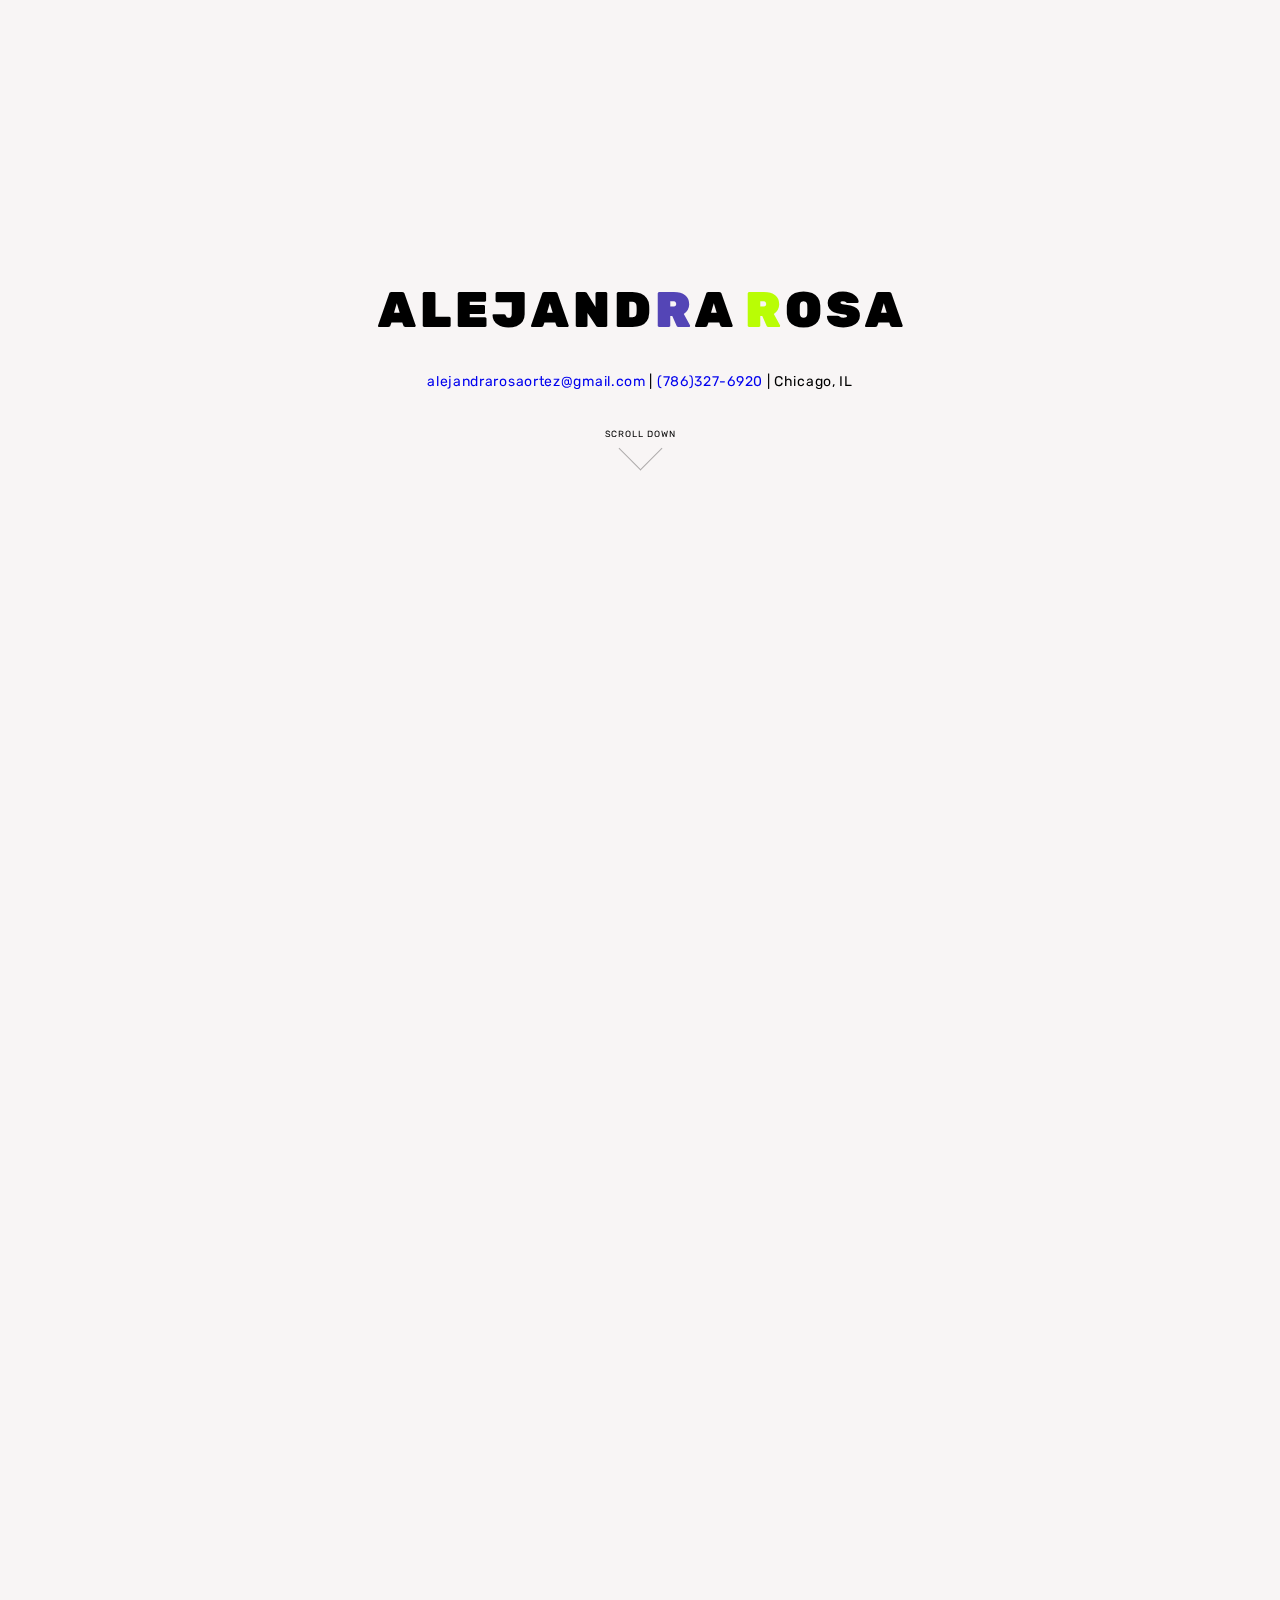
<file: index.html>
<!DOCTYPE html>
<html>
  <head>
    <meta charset="utf-8">
    <meta name="viewport" content="width=device-width, initial-scale=1">

    <link rel="stylesheet" type="text/css" href="https://fonts.googleapis.com/css?family=Inconsolata|Playfair+Display|Rubik">
    <link rel="stylesheet" href="index.css" >

    <title>AlejandraRosa</title>
    <meta property="og:image" content="./assets/screenshot.png" />

  </head>
  <body>

    <div id="wrapper">
      <div id="letters">
        <div class="a">a</div>
        <div class="l">l</div>
        <div class="e">e</div>
        <div class="j">j</div>
        <div class="a">a</div>
        <div class="n">n</div>
        <div class="d">d</div>
        <div class="r">r</div>
        <div class="a">a</div>
        <div class="space"> </div>
        <div class="space"> </div>
        <div class="r">r</div>
        <div class="o">o</div>
        <div class="s">s</div>
        <div class="a">a</div>
        <br />
        <div class="line"></div>

        <p class="contact-info">
          <a href="mailto:alejandrarosaortez@gmail.com">alejandrarosaortez@gmail.com</a> | <a href="tel:+17863276920">(786)327-6920</a> | Chicago, IL
        </p>
      </div>
      <div class="scroll-overlay"></div>
    </div>

    <div class="main-content">
      <div class="col-md-8">
        <h2 class="title"> Summary </h2>
        <p class="description">
          At the intersection between Analytics & Digital Investment, as Associate Director of the Investment Services team, I lead measurement and digital operation projects for the Kellogg's portfolio.  
        </p>
        <p class="description">Goal-oriented, data-driven and passionate about the evolving digital media landscape and data analytics</p>
        
        <h2 class="title"> Work History</h2>
        <h3>Associate Director, Investment Services & Operations</h3>
        <h4>Starcom</h4> <p class="text">      Nov 2018 - Current </p>
        <ul>
          <li>Account lead of measurement and digital operation projects for the Kellogg's portfolio, including Marketing Mix Modeling
            (MMM), NCS sales lift studies and MTA studies</li>
          <li>Serve as source of governance for data quality, focus on developing centralized knowledge collection and best practices for
            Kellogg's. Ensuring consistency in operations, processes, inputs and results</li>
          <li>Serve as Starcom US Data Privacy Steward, responsible for identifying and auditing data assets to drive data privacy
            improvements across all Starcom's clients in the US market</li>
          <li>Train and mentor media supervisors and associates to support their career development and growth </li>
        </ul>
        
        <h3>Supervisor, Investment Services & Operations</h3>
        <h4>Starcom</h4>
        <p class="text">      Sep 2017 - Nov 2018 </p>
        <ul>
          <li>Served as main point of contact for Kellogg clients, media vendors, measurement partners and internal teams in all
            measurement and digital operation projects</li>
          <li>Established processes to improve efficiency and accuracy of digital inputs. These processes highly improved data integrity
            and reduced the time the team spent manually gathering and Q&A'ing data inputs for modeling</li>
          <li>Developed quality control procedures for digital campaign implementation to ensure consistency across all
            brands/campaigns. Closely monitor all campaigns to ensure correct set-up</li>
          <li>Led digital activation of various Kellogg's initiatives, managing day-to-day responsibilities to ensure campaigns ran seamlessly
            and met benchmarks </li>
        </ul>

        <h3>Media Planner</h3>
        <h4>Wavemaker</h4>
        <p class="text">      Mar 2017 -  Sep 2017 </p>
        <ul>
          <li>Planned, presented and executed digital and offline media campaigns for Mark Anthony Brands: Mike's Hard Lemonade, White Claw, Cayman Jack, Mikes Harder & Palm Breeze</li> 
        </ul>

        <h3>Media Planner</h3>
        <h4>GSD&M</h4>
        <p class="text">      Jul 2016 - Mar 2017  </p>
        <ul>
          <li>Planned, presented and executed digital and offline media campaigns for Chipotle Mexican Grill</li>
          <li> Led RFP process, managed negotiations, budget allocation and secured media inventory </li>
          <li> Established benchmarks based on historical performance, client objectives and efficiency goals, optimized campaigns to ensure campaigns met or exceeded benchmarks</li>
          <li> Ensured plans were executed flawlessly, oversaw day-to-day campaign execution and reported key analytics and optimization recommendations </li> </ul>

        <h3>Assistant Media Planner</h3>
        <h4>GSD&M</h4>
        <p class="text">      Jul 2015 - Jul 2016   </p>
        <ul>
          <li> Assisted Media Planners and Supervisors in planning and activating media campaigns for the U.S. Air Force account </li>
          <li> Crafted RFPs, reviewed vendor proposals and assisted in the development of strategic and tactical recommendations </li>
          <li>Executed various campaigns and monitored campaign performance and report key analytics to ensure campaigns met benchmarks  </li> </ul>

        <h2 class="title"> Education</h2>
        <h3>Data Science & Visualization Bootcamp </h3>
        <h4>Northwestern University</h4>
        <p class="text">      2019 - May 2020 (Expected) </p>
        <p>The Data Science Bootcamp is a rigorous, fast-paced and focused on the practical technical skills needed to solve data problems. The course focuses on numerous technologies including Python, SQL Databases, APIs, Tableau and more.
        </p>
        <h3>Bachelor of Arts in Mass Communication, Major in Digital Advertising, Minor in Business Administration</h3>
        <h4>Louisiana State University</h4>
        <p class="text">      2012 - 2015 </p>

        <h2 class="title"> Skills</h2>
        <ul>
          <li> Facebook Blueprint Buying Certification </li>
          <li> Google Marketing Platform </li>
          <li> Advanced Excel</li>
          <li> Programmatic Buying, Oath & Google DSPs</li>
          <li> Python (Python 3, Pandas, Matplotlib)</li>
          <li> SQL Databases (PostgreSQL)   </li>
          
        </ul>

      </div>
    </div>

    <div class="links">
      <a href="assets/Alejandra Rosa Resume Feb20.PDF">
        <button class="reference">Download Alejandra's Resume</button>
      
      <script type="text/javascript" src="https://platform.linkedin.com/badges/js/profile.js" async defer></script>
      <div class="LI-profile-badge"  data-version="v1" data-size="medium" data-locale="en_US" data-type="vertical" data-theme="light" data-vanity="alejandra-rosa"><a class="LI-simple-link" href='https://www.linkedin.com/in/alejandra-rosa?trk=profile-badge'>Alejandra Rosa</a></div>
      </a>
    </div>

    <div class="scroll-down">
      <p>scroll down</p>
      <div class="down-arrow"></div>
    </div>
    <div class="license">
      <p> The MIT License (MIT) Copyright (c) 2016 Christine Cha </p>

  
    <script src="./dist/choreographer.min.js"></script>
    <script src="./index.js"></script>
  </body>
</html>
</file>
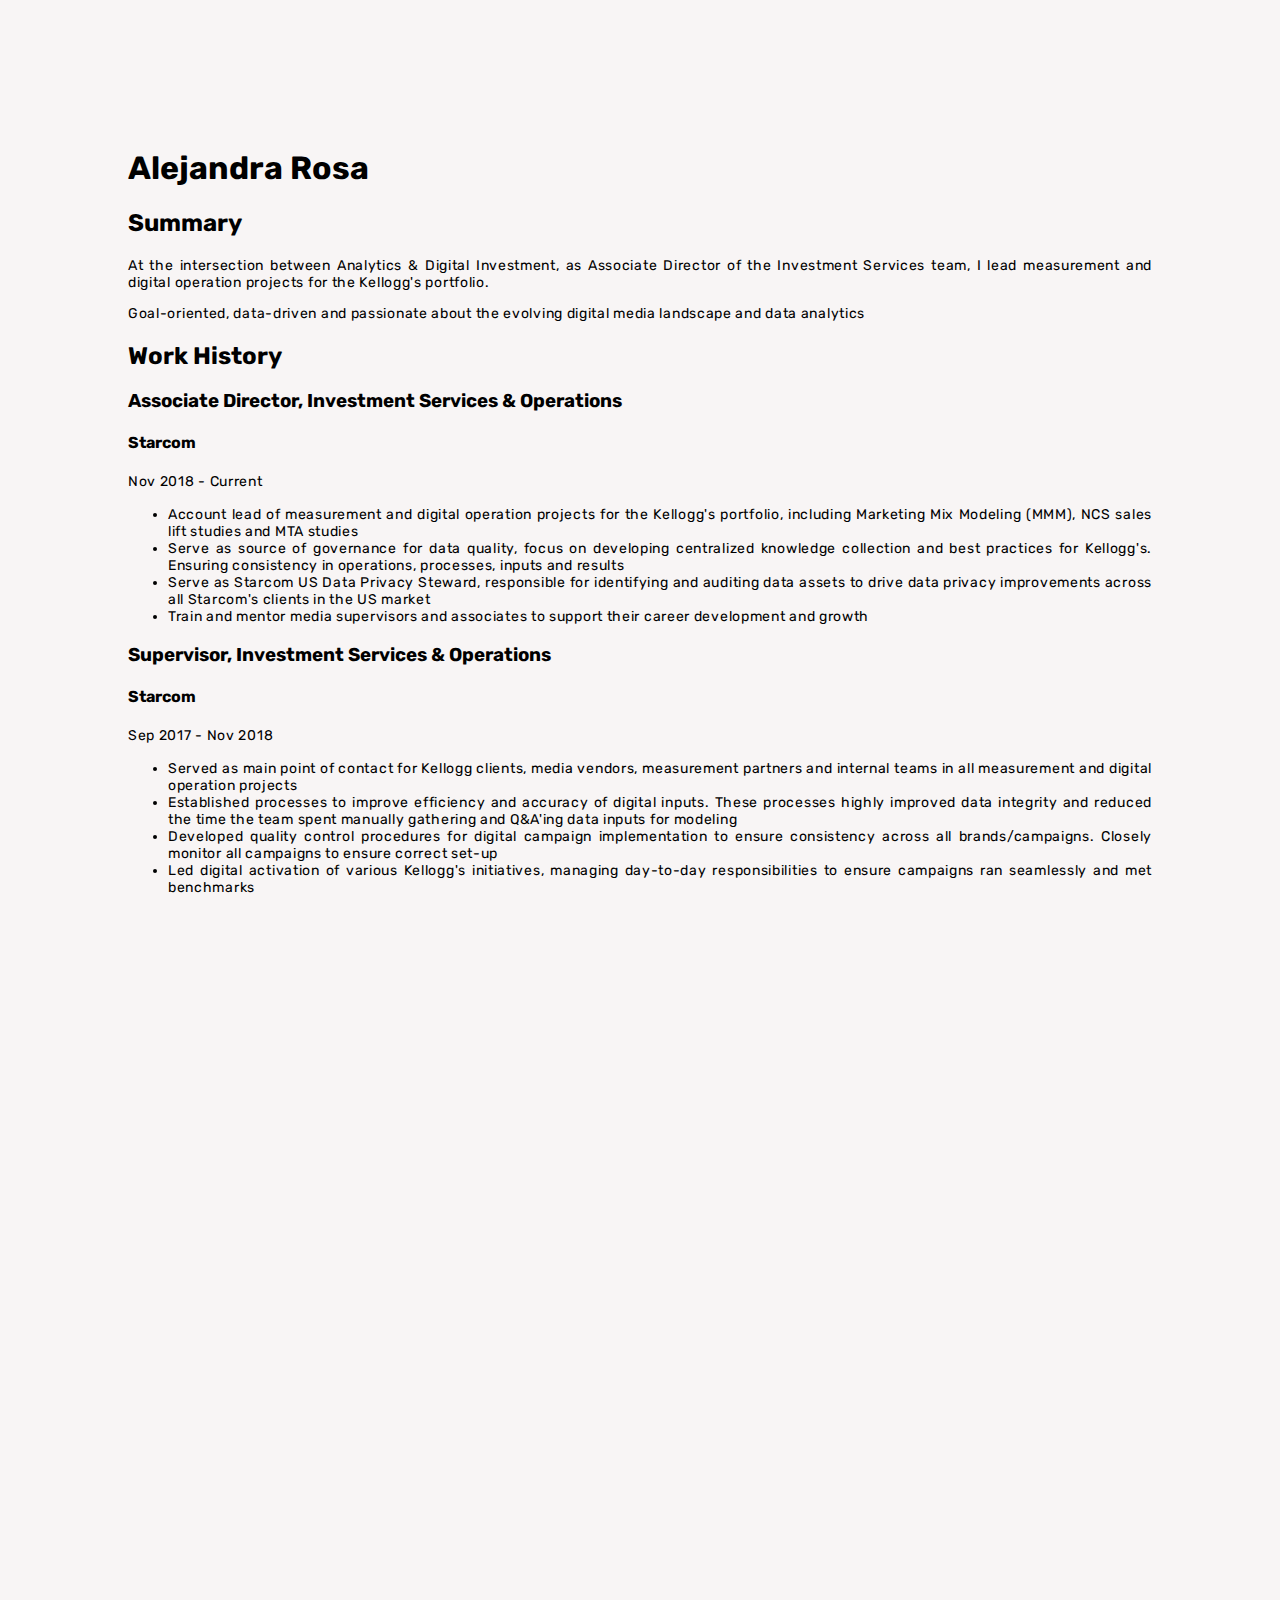
<file: resume.html>
<!DOCTYPE html>
<html>
  <head>
    <meta charset="utf-8">
    <meta name="viewport" content="width=device-width, initial-scale=1">

    <link rel="stylesheet" type="text/css" href="https://fonts.googleapis.com/css?family=Inconsolata|Playfair+Display|Rubik">
    <link rel="stylesheet" href="index.css" >

    <title>AlejandraRosa Resume</title>
    <meta property="og:image" content="./assets/screenshot.png" />
</head>
  
    <body>
    <div class="main-content">
        <div class="col-md-8">
        <h1 class="title"> Alejandra Rosa </h1>
        <h2 class="title"> Summary </h2>
        <p class="description">
            At the intersection between Analytics & Digital Investment, as Associate Director of the Investment Services team, I lead measurement and digital operation projects for the Kellogg's portfolio.  
        </p>
        <p class="description">Goal-oriented, data-driven and passionate about the evolving digital media landscape and data analytics</p>
        
        <h2 class="title"> Work History</h2>
        <h3>Associate Director, Investment Services & Operations</h3>
        <h4>Starcom</h4> <p class="text">      Nov 2018 - Current </p>
        <ul>
            <li>Account lead of measurement and digital operation projects for the Kellogg's portfolio, including Marketing Mix Modeling
            (MMM), NCS sales lift studies and MTA studies</li>
            <li>Serve as source of governance for data quality, focus on developing centralized knowledge collection and best practices for
            Kellogg's. Ensuring consistency in operations, processes, inputs and results</li>
            <li>Serve as Starcom US Data Privacy Steward, responsible for identifying and auditing data assets to drive data privacy
            improvements across all Starcom's clients in the US market</li>
            <li>Train and mentor media supervisors and associates to support their career development and growth </li>
        </ul>
        
        <h3>Supervisor, Investment Services & Operations</h3>
        <h4>Starcom</h4>
        <p class="text">      Sep 2017 - Nov 2018 </p>
        <ul>
            <li>Served as main point of contact for Kellogg clients, media vendors, measurement partners and internal teams in all
            measurement and digital operation projects</li>
            <li>Established processes to improve efficiency and accuracy of digital inputs. These processes highly improved data integrity
            and reduced the time the team spent manually gathering and Q&A'ing data inputs for modeling</li>
            <li>Developed quality control procedures for digital campaign implementation to ensure consistency across all
            brands/campaigns. Closely monitor all campaigns to ensure correct set-up</li>
            <li>Led digital activation of various Kellogg's initiatives, managing day-to-day responsibilities to ensure campaigns ran seamlessly
            and met benchmarks </li>
        </ul>

        <h3>Media Planner</h3>
        <h4>Wavemaker</h4>
        <p class="text">      Mar 2017 -  Sep 2017 </p>
        <ul>
            <li>Planned, presented and executed digital and offline media campaigns for Mark Anthony Brands: Mike's Hard Lemonade, White Claw, Cayman Jack, Mikes Harder & Palm Breeze</li> 
        </ul>

        <h3>Media Planner</h3>
        <h4>GSD&M</h4>
        <p class="text">      Jul 2016 - Mar 2017  </p>
        <ul>
            <li>Planned, presented and executed digital and offline media campaigns for Chipotle Mexican Grill</li>
            <li> Led RFP process, managed negotiations, budget allocation and secured media inventory </li>
            <li> Established benchmarks based on historical performance, client objectives and efficiency goals, optimized campaigns to ensure campaigns met or exceeded benchmarks</li>
            <li> Ensured plans were executed flawlessly, oversaw day-to-day campaign execution and reported key analytics and optimization recommendations </li> </ul>

        <h3>Assistant Media Planner</h3>
        <h4>GSD&M</h4>
        <p class="text">      Jul 2015 - Jul 2016   </p>
        <ul>
            <li> Assisted Media Planners and Supervisors in planning and activating media campaigns for the U.S. Air Force account </li>
            <li> Crafted RFPs, reviewed vendor proposals and assisted in the development of strategic and tactical recommendations </li>
            <li>Executed various campaigns and monitored campaign performance and report key analytics to ensure campaigns met benchmarks  </li> </ul>

        <h2 class="title"> Education</h2>
        <h3>Data Science & Visualization Bootcamp </h3>
        <h4>Northwestern University</h4>
        <p class="text">      2019 - May 2020 (Expected) </p>
        <p>The Data Science Bootcamp is a rigorous, fast-paced and focused on the practical technical skills needed to solve data problems. The course focuses on numerous technologies including Python, SQL Databases, APIs, Tableau and more.
        </p>
        <h3>Bachelor of Arts in Mass Communication, Major in Digital Advertising, Minor in Business Administration</h3>
        <h4>Louisiana State University</h4>
        <p class="text">      2012 - 2015 </p>

        <h2 class="title"> Skills</h2>
        <ul>
            <li> Facebook Blueprint Buying Certification </li>
            <li> Google Marketing Platform </li>
            <li> Advanced Excel</li>
            <li> Programmatic Buying, Oath & Google DSPs</li>
            <li> Python (Python 3, Pandas, Matplotlib)</li>
            <li> SQL Databases (PostgreSQL)   </li>
            
        </ul>

    </div>
  </div>
  </body>

  </html>
</file>
<file: index.css>
html {
  height: 100%;
  overflow: hidden;
  margin: 0 0;
}

body {
  height: 100%;
  overflow: auto;
  margin: 0 0;
  font-family: 'Rubik', sans-serif;
  background-color: #f8f5f5;
}

::-webkit-scrollbar { display: legacy; }

p {
  font-size: 14px;
  letter-spacing: 0.05em;
}


li {
  font-size: 14px;
  font-family: 'Rubik', serif;
  letter-spacing: 0.05em;
}

a { text-decoration: none; }

#wrapper {
  height: 400vh;
  display: flex;
  justify-content: center;
}

.scroll-overlay {
  width: 100%;
  height: 100%;
  z-index: 99;
  position: relative;
}

#letters {
  position: fixed;
  text-align: center;
  top: 280px;
  width: 100%;
}

#letters div {
  display: inline-block;
  font-size: 50px;
  font-weight: 900;
  text-transform: uppercase;
  font-family: 'Rubik', sans-serif;
  transition: color 0.1s ease-in-out;
}

#letters .a {
  transition: none;
}

#letters .line {
  border-bottom-width: 8px;
  border-bottom-style: solid;
  border-color: #ff7474;
  width: 0.01%;;
}

.main-content {
  /* height: calc(100vh - 420px); */
  text-align: justify;
  padding-top: 10%;
  padding-right: 10%;
  padding-bottom: 5%;
  padding-left: 10%;
}

.links {
  text-align: center;

}

.links button {
  display: block;
  margin: 10px auto;
  padding: 10px;
  font-size: 10px;
  letter-spacing: 0.1em;
  text-transform: uppercase;
  text-decoration: none;
  background-color: #aaa;
  color: white;
  border: none;
  border-radius: 5px;
  cursor: pointer;
}

.links button:hover {
  background-color: #95cc21;
}

.scroll-down {
  width: 100%;
  position: fixed;
  top: 420px;
  text-align: center;
}

.scroll-down p {
  font-size: 9px;
  text-transform: uppercase;
  letter-spacing: 0.1em;
}

.down-arrow {
  width: 30px;
  height: 30px;

  display: inline-block;
  margin-top: -15px;
  opacity: 0.3;

  transform: rotateZ(45deg);
  border-bottom: 1px solid black;
  border-right: 1px solid black;
}


@media (max-width:660px) {
  #letters div {
    font-size: 38px;
  }
}

@media (max-width:500px) {
  #letters { top: 180px; }

  #letters div { font-size: 20px; }
  #letters .line { display: none; }
  #letters .description { padding: 20px; }

  .main-content { height: calc(100vh - 300px); }

  .links { height: calc(100vh - 300px); }

  .links .quickstart {
    padding: 10px;
    font-size: 12px;
  }

  .scroll-down { top: 300px; }
}
</file>
